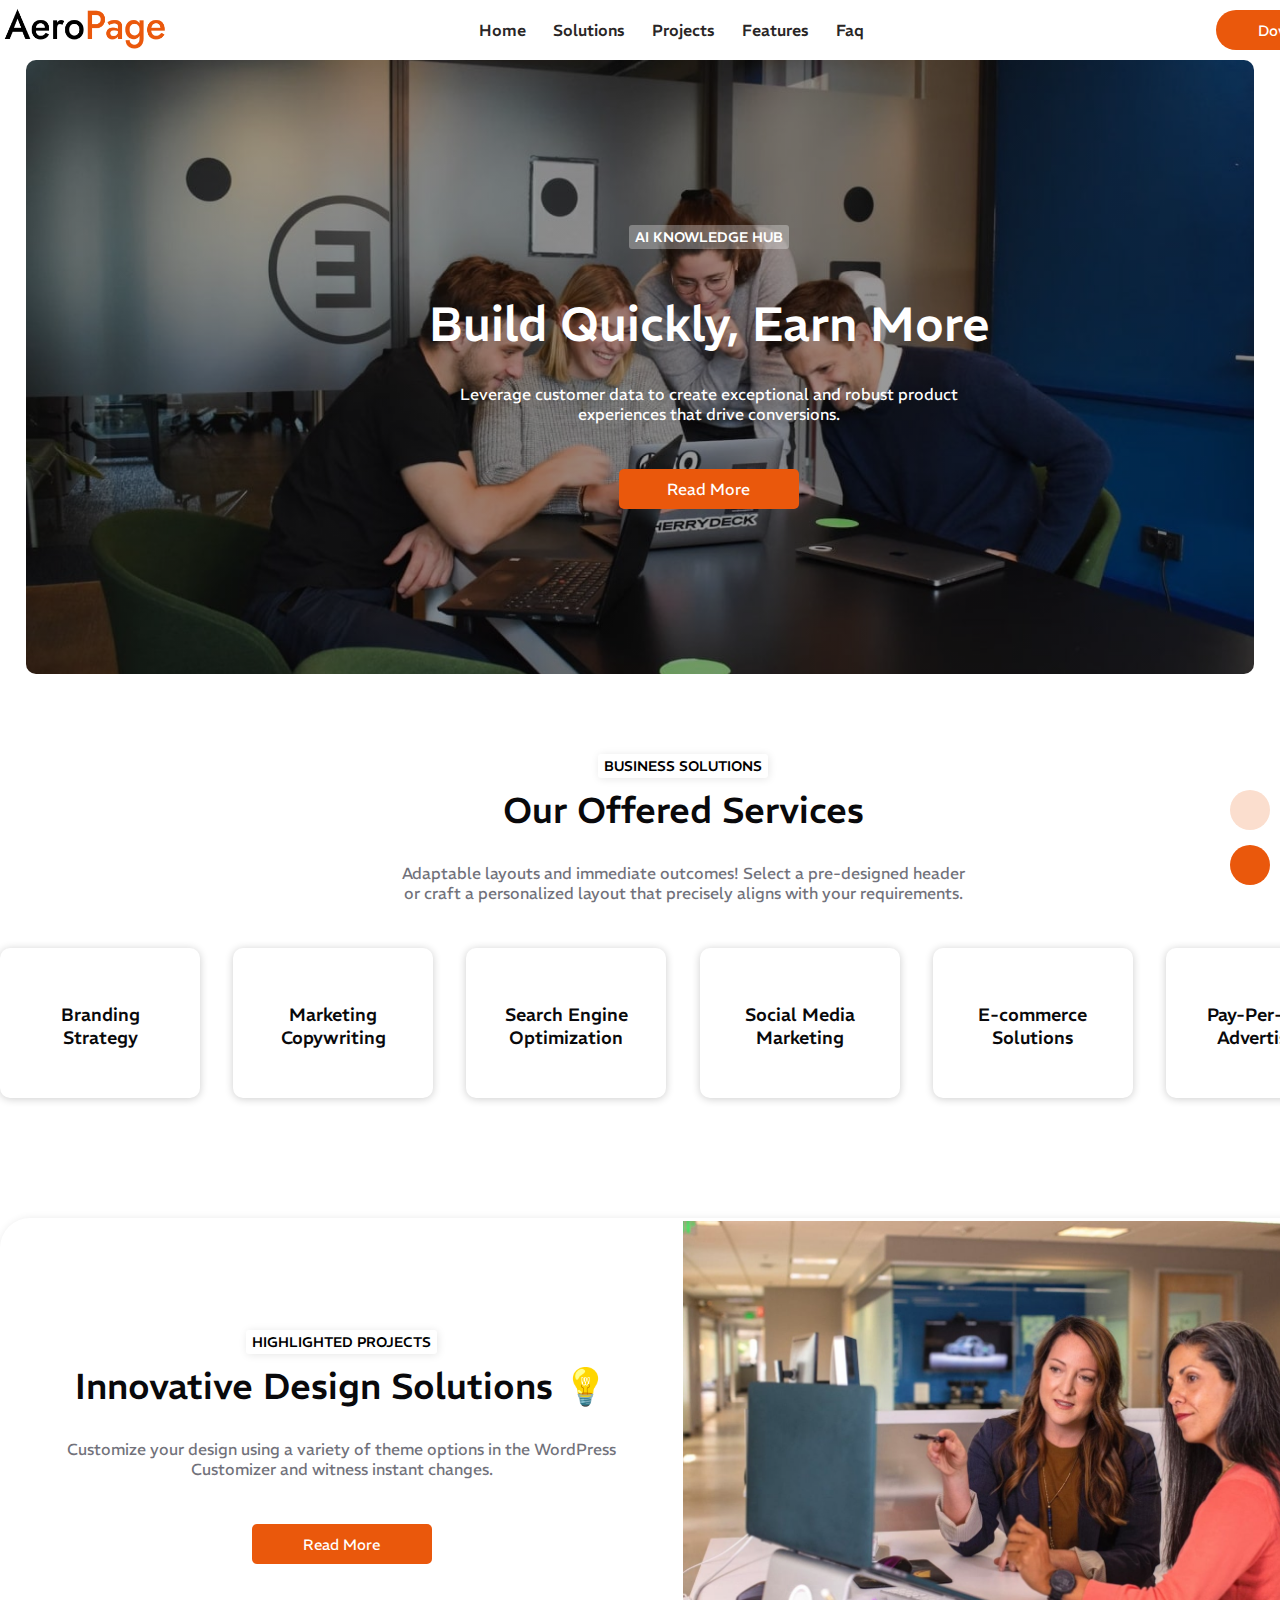
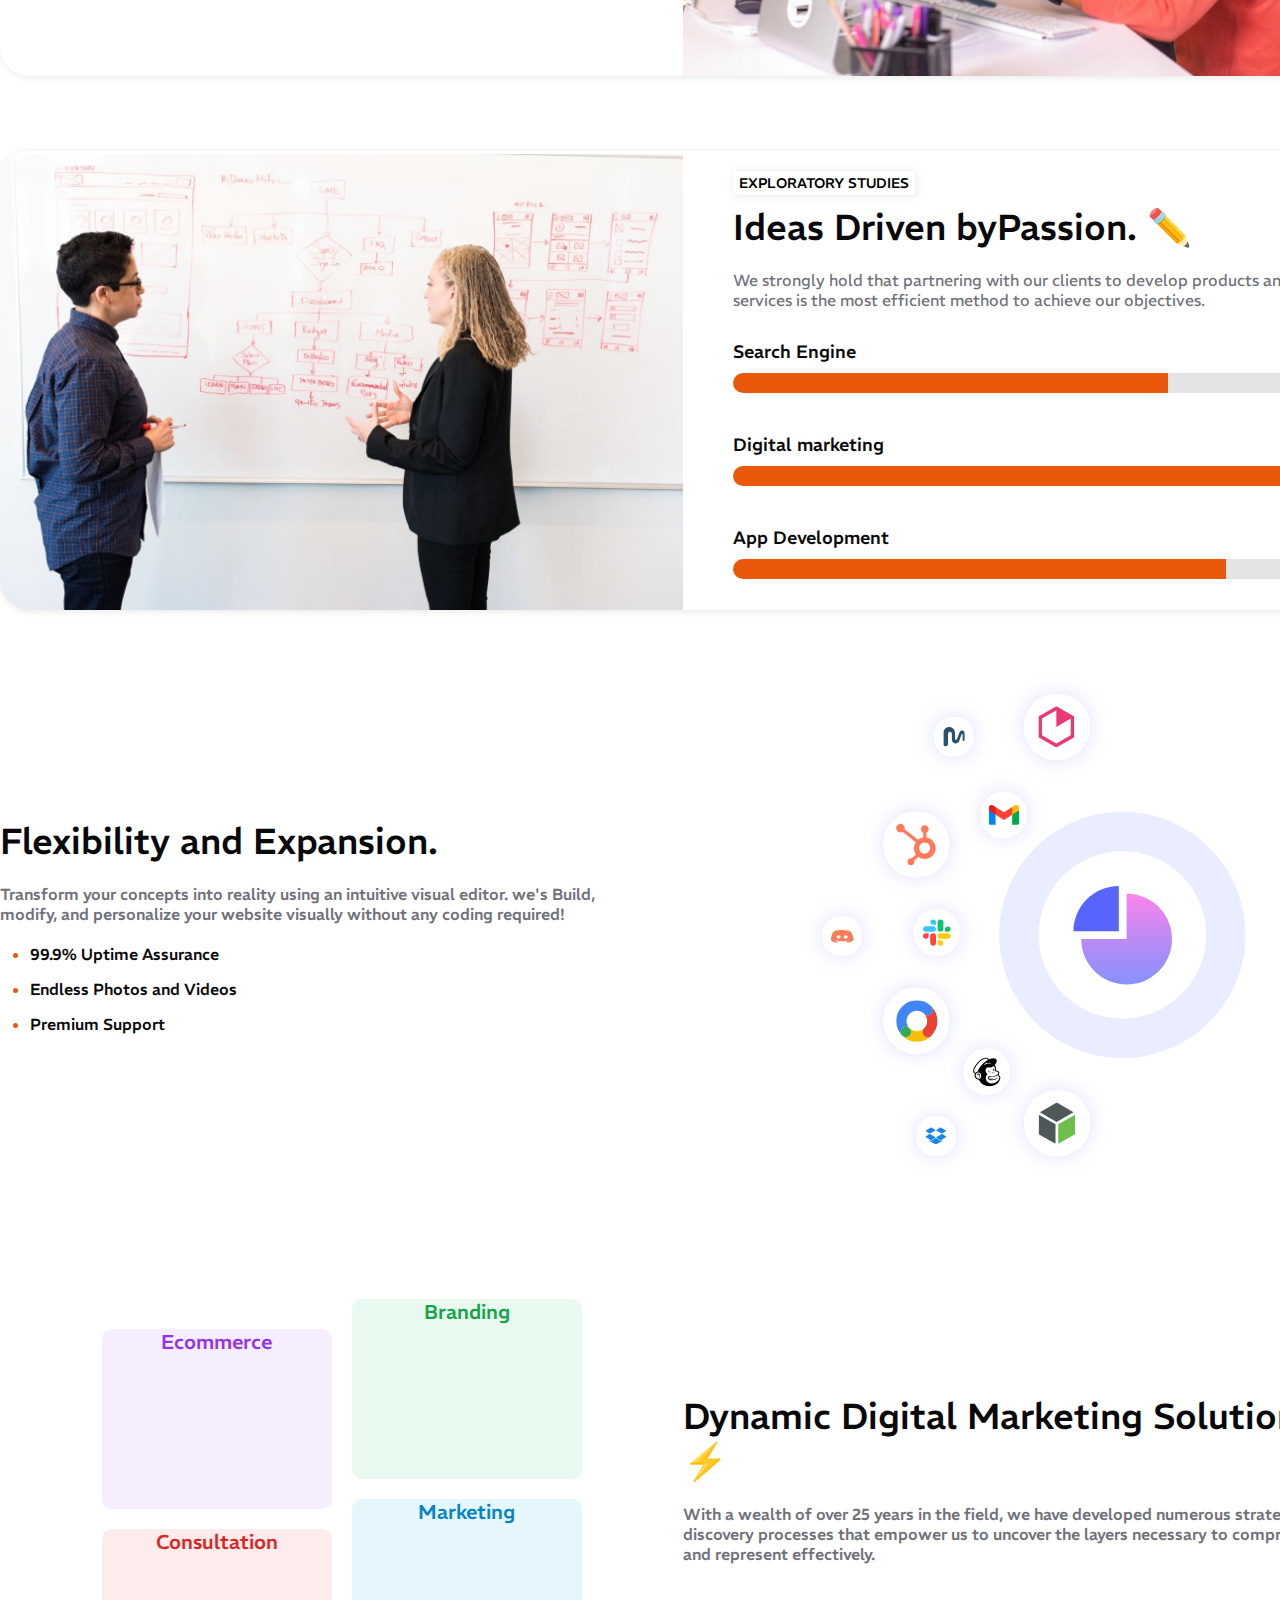
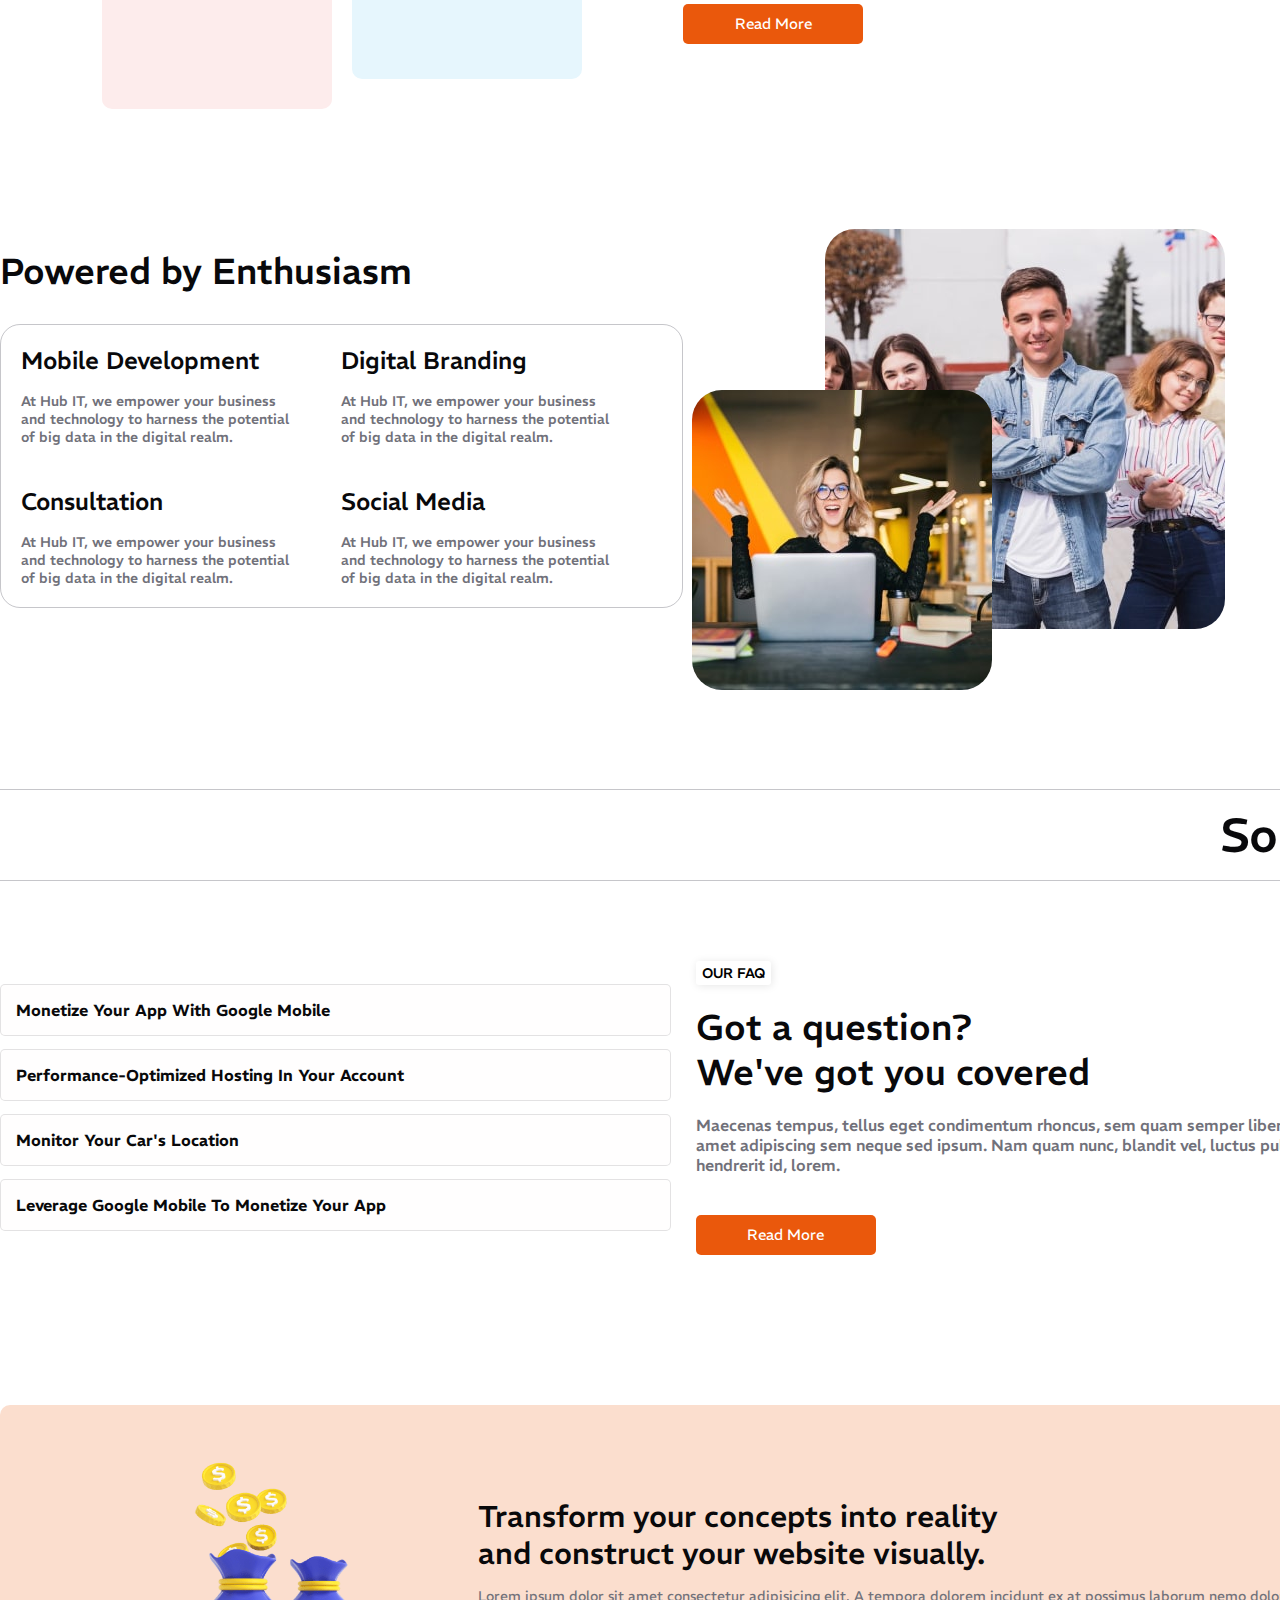
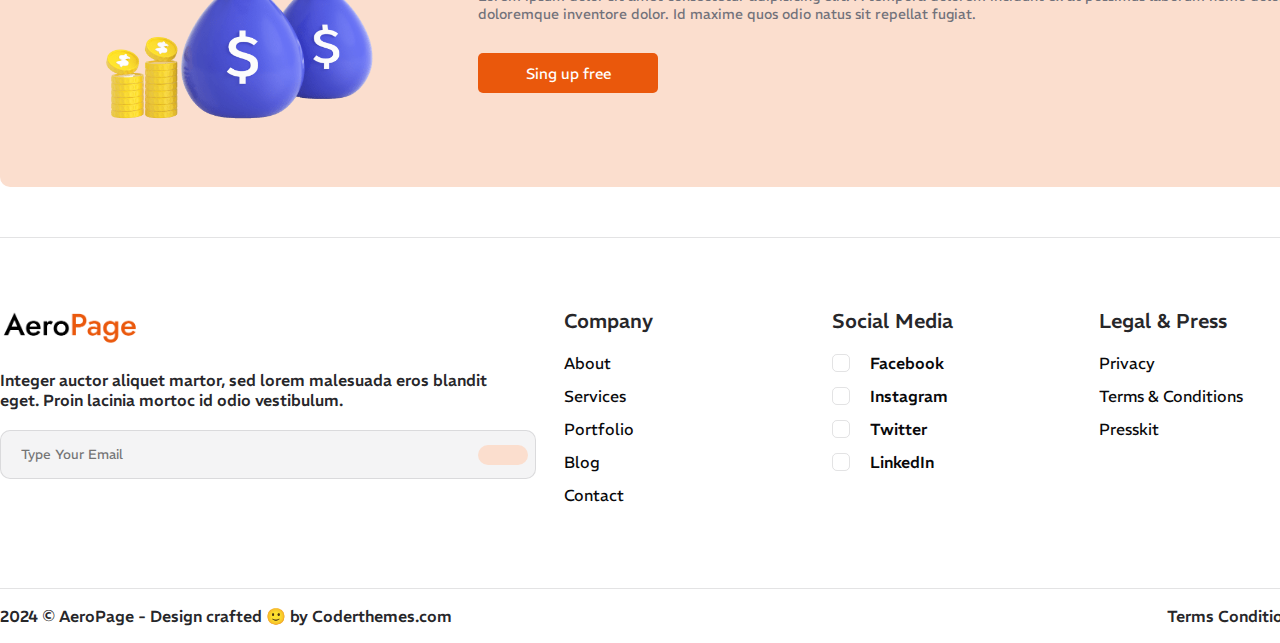
<file: index.html>
<!DOCTYPE html>
<html lang="en">
<head>
    <meta charset="UTF-8">
    <meta name="viewport" content="width=device-width, initial-scale=1.0">
    <link rel="stylesheet" href="https://cdnjs.cloudflare.com/ajax/libs/font-awesome/6.5.2/css/all.min.css" integrity="sha512-SnH5WK+bZxgPHs44uWIX+LLJAJ9/2PkPKZ5QiAj6Ta86w+fsb2TkcmfRyVX3pBnMFcV7oQPJkl9QevSCWr3W6A==" crossorigin="anonymous" referrerpolicy="no-referrer" />
    <link rel="stylesheet" href="style.css">
    <title>Aero Page</title>
</head>
<body>
    <!-- ====================================== navbar start ====================================== -->
    <div id="navbar">
        <div class="container">
            <div class="nav_body">
                <div class="nav_left">
                    <div class="logo">
                        <a href="#"><img src="images/logo-dark.png" alt=""></a>
                    </div>
                </div>
                <div class="nav_center">
                    <div class="nav_list">
                        <ul>
                            <li><a href="">Home</a></li>
                            <li><a href="">Solutions</a></li>
                            <li><a href="">Projects</a></li>
                            <li><a href="">Features</a></li>
                            <li><a href="">Faq</a></li>
                        </ul>
                    </div>
                </div>
                <div class="nav_right">
                    <button><a href="#"><i class="fa-solid fa-cloud-arrow-down"></i> Download</a></button>
                </div>
            </div>
        </div>
    </div>
    <!-- ====================================== navbar end ====================================== -->







    <!-- ====================================== banner start ====================================== -->
    <section id="banner">
        <div class="banner_image">
            <div class="container">
                <div class="banner_info">
                    <span>AI KNOWLEDGE HUB</span>
                    <h1>Build Quickly, Earn More</h1>
                    <p>Leverage customer data to create exceptional and robust product experiences that drive conversions.</p>
                    <button><a href="#">Read More <i class="fa-solid fa-arrow-right"></i></a></button>
                </div>
            </div>
        </div>
    </section>
    <!-- ====================================== banner end ====================================== -->
    
    


    
    <!-- ====================================== service start ====================================== -->
    <section id="service">
        <div class="container">
            <div class="service">
                <div class="service_title">
                    <span>BUSINESS SOLUTIONS</span>
                    <h2>Our Offered Services</h2>
                    <p>Adaptable layouts and immediate outcomes! Select a pre-designed header or craft a personalized layout that precisely aligns with your requirements.</p>
                </div>
                <div class="service_items">
                    <div class="service_list">
                        <i class="fa-solid fa-address-book"></i>
                        <h4>Branding Strategy</h4>
                    </div>
                    <div class="service_list">
                        <i class="fa-solid fa-image"></i>
                        <h4>Marketing Copywriting</h4>
                    </div>
                    <div class="service_list">
                        <i class="fa-solid fa-rectangle-ad"></i>
                        <h4>Search Engine Optimization</h4>
                    </div>
                    <div class="service_list">
                        <i class="fa-solid fa-rectangle-ad"></i>
                        <h4>Social Media Marketing</h4>
                    </div>
                    <div class="service_list">
                        <i class="fa-solid fa-rectangle-ad"></i>
                        <h4>E-commerce Solutions</h4>
                    </div>
                    <div class="service_list">
                        <i class="fa-solid fa-rectangle-ad"></i>
                        <h4>Pay-Per-Click Advertising</h4>
                    </div>
                </div>
            </div>
        </div>
    </section>
    <!-- ====================================== service end ====================================== -->
    




    <!-- ====================================== design start ====================================== -->
    <section id="design">
        <div class="container">
            <div class="design">
                <div class="design_wrapper">
                    <div class="design_left">
                        <span>HIGHLIGHTED PROJECTS</span>
                        <h2>Innovative Design Solutions 💡</h2>
                        <p>Customize your design using a variety of theme options in the WordPress Customizer and witness instant changes.</p>
                        <button><a href="#">Read More <i class="fa-solid fa-arrow-right"></i></a></button>
                    </div>
                    <img src="images/design.jpg" alt="">
                </div>
            </div>
        </div>
    </section>
    <!-- ====================================== design end ====================================== -->





    <!-- ====================================== studies start ====================================== -->
    <section id="studies">
        <div class="container">
            <div class="studies">
                <div class="studies_wrapper">
                    <img src="images/study.jpg" alt="">
                    <div class="studies_left">
                        <div class="studies_info">
                            <span>EXPLORATORY STUDIES</span>
                            <h2>Ideas Driven byPassion. ✏️</h2>
                            <p class="title">We strongly hold that partnering with our clients to develop products and services is the most efficient method to achieve our objectives.</p>
                        </div>
                        <div class="studies_statics">
                            <div class="study_title">
                                <h2>Search Engine</h2>
                                <h4>75</h4>
                            </div>
                            <div class="static">
                                <div class="static1"></div>
                                <div class="static2"></div>
                            </div>
                        </div>
                        <div class="studies_statics">
                            <div class="study_title">
                                <h2>Digital marketing</h2>
                                <h4>95</h4>
                            </div>
                            <div class="static">
                                <div class="static3"></div>
                                <div class="static4"></div>
                            </div>
                        </div>
                        <div class="studies_statics">
                            <div class="study_title">
                                <h2>App Development</h2>
                                <h4>85</h4>
                            </div>
                            <div class="static">
                                <div class="static5"></div>
                                <div class="static6"></div>
                            </div>
                        </div>
                    </div>
                    
                </div>
            </div>
        </div>
    </section>
    <!-- ====================================== studies end ====================================== -->






    <!-- ====================================== flexibility section start ====================================== -->
    <section id="flexibility">
        <div class="container">
            <div class="flexibility">
                <div class="flexibility_wrapper">
                    <div class="flexibility_left">
                        <i class="fa-solid fa-chart-line"></i>
                        <h2>Flexibility and Expansion.</h2>
                        <p>Transform your concepts into reality using an intuitive visual editor. we's Build, modify, and personalize your website visually without any coding required!</p>
                        <ul>
                            <li>99.9% Uptime Assurance</li>
                            <li>Endless Photos and Videos</li>
                            <li>Premium Support</li>
                        </ul>
                    </div>
                    
                    <div class="flexibility_right">
                        <img src="images/img-4-bfd65d30.svg" alt="">
                    </div>
                </div>
            </div>
        </div>
    </section>
    <!-- ====================================== flexibility section end ====================================== -->





    <!-- ====================================== marketing section start ====================================== -->
    <section id="marketing">
        <div class="container">
            <div class="marketing">
                <div class="marketing_wrapper">
                    <div class="marketing_left">
                        <div class="market_item_top">
                            <div class="ecommerce">
                                <i class="fa-brands fa-shopify"></i>
                                <h3>Ecommerce</h3>
                            </div>
                            <div class="branding">
                                <i class="fa-solid fa-chart-line"></i>
                                <h3>Branding</h3>
                            </div>
                        </div>
                        <div class="market_item_bottom">
                            <div class="consultation">
                                <i class="fa-solid fa-toggle-off"></i>
                                <h3>Consultation</h3>
                            </div>
                            <div class="marketings">
                                <i class="fa-solid fa-table-cells-large"></i>
                                <h3>Marketing</h3>
                            </div>
                        </div>
                    </div>
                    <div class="marketing_right">
                        <h2>Dynamic Digital Marketing Solutions <br>⚡</h2>
                        <p>With a wealth of over 25 years in the field, we have developed numerous strategic discovery processes that empower us to uncover the layers necessary to comprehend, link, and represent effectively.</p>
                        <button><a href="#">Read More <i class="fa-solid fa-arrow-right"></i></a></button>
                    </div>
                </div>
            </div>
        </div>
    </section>
    <!-- ====================================== marketing section end ====================================== -->







    <!-- ====================================== enthusiasm section start ====================================== -->
    <section id="enthusiasm">
        <div class="container">
            <div class="enthusiasm">
                <div class="enthusiasm_wrapper">
                    <div class="enthusiasm_left">
                        <h2>Powered by Enthusiasm</h2>
                        <div class="enth_items">
                          <div class="item_wrapper">
                              <div class="item_one">
                                <h2>Mobile Development</h2>
                                <p>At Hub IT, we empower your business and technology to harness the potential of big data in the digital realm.</p>
                            </div>
                            <div class="item_one">
                                <h2>Digital Branding</h2>
                                <p>At Hub IT, we empower your business and technology to harness the potential of big data in the digital realm.</p>
                            </div>
                          </div>
                          <div class="item_wrapper">
                              <div class="item_one">
                                <h2>Consultation</h2>
                                <p>At Hub IT, we empower your business and technology to harness the potential of big data in the digital realm.</p>
                            </div>
                            <div class="item_one">
                                <h2>Social Media</h2>
                                <p>At Hub IT, we empower your business and technology to harness the potential of big data in the digital realm.</p>
                            </div>
                          </div>
                        </div>
                    </div>
                    <div class="enthusiasm_right">
                        <div class="image_one">
                            <img src="images/enthusiasm_1.jpg" alt="">
                        </div>
                        <div class="image_two">
                            <img src="images/enthusiasm_2.jpg" alt="">
                        </div>
                    </div>
                </div>
            </div>
        </div>
    </section>
    <!-- ====================================== enthusiasm section end ====================================== -->





    <!-- ====================================== marquee section start ====================================== -->
    <section id="marq">
      <div class="slider">
        <marquee behavior="" direction="left">
          <h2>Social media</h2>
          <h2>Consultation</h2>
          <h2>Built for online marketing</h2>
          <h2>eCommerce</h2>
          <h2>Development</h2>
        </marquee>
      </div>
    </section>
    <!-- ====================================== marquee section end ====================================== -->





    <!-- ====================================== tools section start ====================================== -->
    <section id="tools">
      <div class="tools">
        <i class="fa-solid fa-angle-up"></i>
        <i class="fa-regular fa-moon"></i>
      </div>
    </section>
    <!-- ====================================== tools section end ====================================== -->

    

    <section id="questions">
      <div class="container">
        <div class="question">
          <div class="question_wrapper">
            <div class="question_left">
              <div class="qst_item">
                <button>
                  <h5>Monetize Your App With Google Mobile</h5>
                  <i class="fa-solid fa-angle-up"></i>
                </button>
              </div>
              <div class="qst_item">
                <button>
                  <h5>Performance-Optimized Hosting In Your Account</h5>
                  <i class="fa-solid fa-angle-up"></i>
                </button>
              </div>
              <div class="qst_item">
                <button>
                  <h5>Monitor Your Car's Location</h5>
                  <i class="fa-solid fa-angle-up"></i>
                </button>
              </div>
              <div class="qst_item">
                <button>
                  <h5>Leverage Google Mobile To Monetize Your App</h5>
                  <i class="fa-solid fa-angle-up"></i>
                </button>
              </div>
            </div>

            <div class="question_right">
              <span>OUR FAQ</span>
              <h2>Got a question? <br> We've got you covered</h2>
              <p>Maecenas tempus, tellus eget condimentum rhoncus, sem quam semper libero, sit <br> amet adipiscing sem neque sed ipsum. Nam quam nunc, blandit vel, luctus pulvinar, <br> hendrerit id, lorem.</p>
              <button><a href="#">Read More <i class="fa-solid fa-arrow-right"></i></a></button>
            </div>
          </div>
        </div>
      </div>
    </section>




    <section id="transform">
        <div class="container">
            <div class="transform">
                <div class="transform_wrapper">
                    <div class="transform_lfet">
                        <img src="images/transform.png" alt="">
                    </div>
                    <div class="transform_right">
                        <h3>Transform your concepts into reality <br> and construct your website visually.</h3>
                        <p>Lorem ipsum dolor sit amet consectetur adipisicing elit. A tempora dolorem incidunt ex at possimus laborum nemo dolor. Nam <br> doloremque inventore dolor. Id maxime quos odio natus sit repellat fugiat.</p>
                        <button><a href="#">Sing up free <i class="fa-solid fa-arrow-right"></i></a></button>
                    </div>
                </div>
            </div>
        </div>
    </section>



    <section id="about">
        <div class="container">
            <div class="about">
                <div class="about_wrapper">
                    <div class="about_items1">
                        <img src="images/logo-dark.png" alt="">
                        <p>Integer auctor aliquet martor, sed lorem malesuada eros blandit <br> eget. Proin lacinia mortoc id odio vestibulum.</p>
                        <div class="btn">
                            <input type="email" placeholder="Type Your Email">
                            <i class="fa-solid fa-arrow-right-long"></i>
                        </div>
                    </div>
                    <div class="about_items2">
                        <h5>Company</h5>
                        <ul>
                            <li>About</li>
                            <li>Services</li>
                            <li>Portfolio</li>
                            <li>Blog</li>
                            <li>Contact</li>
                        </ul>
                    </div>
                    <div class="about_items3">
                        <h5>Social Media</h5>
                        <ul>
                            <li><i class="fa-brands fa-square-facebook"></i> Facebook</li>
                            <li><i class="fa-brands fa-instagram"></i> Instagram</li>
                            <li><i class="fa-brands fa-twitter"></i> Twitter</li>
                            <li><i class="fa-brands fa-linkedin"></i> LinkedIn</li>
                        </ul>
                    </div>
                    <div class="about_items4">
                        <h5>Legal & Press</h5>
                        <ul>
                            <li>Privacy</li>
                            <li>Terms & Conditions</li>
                            <li>Presskit</li>
                        </ul>
                    </div>
                </div>
            </div>
        </div>
    </section>


    <footer>
        <div class="container">
            <div class="footer_wrapper">
                <div class="footer_left">
                    <a href="#">2024 © AeroPage - Design crafted 🙂 by Coderthemes.com</a>
                </div>
                <div class="footer_right">
                    <a href="#">Terms Conditions & Policy</a>
                </div>
            </div>
        </div>
    </footer>
</body>
</html>
</file>
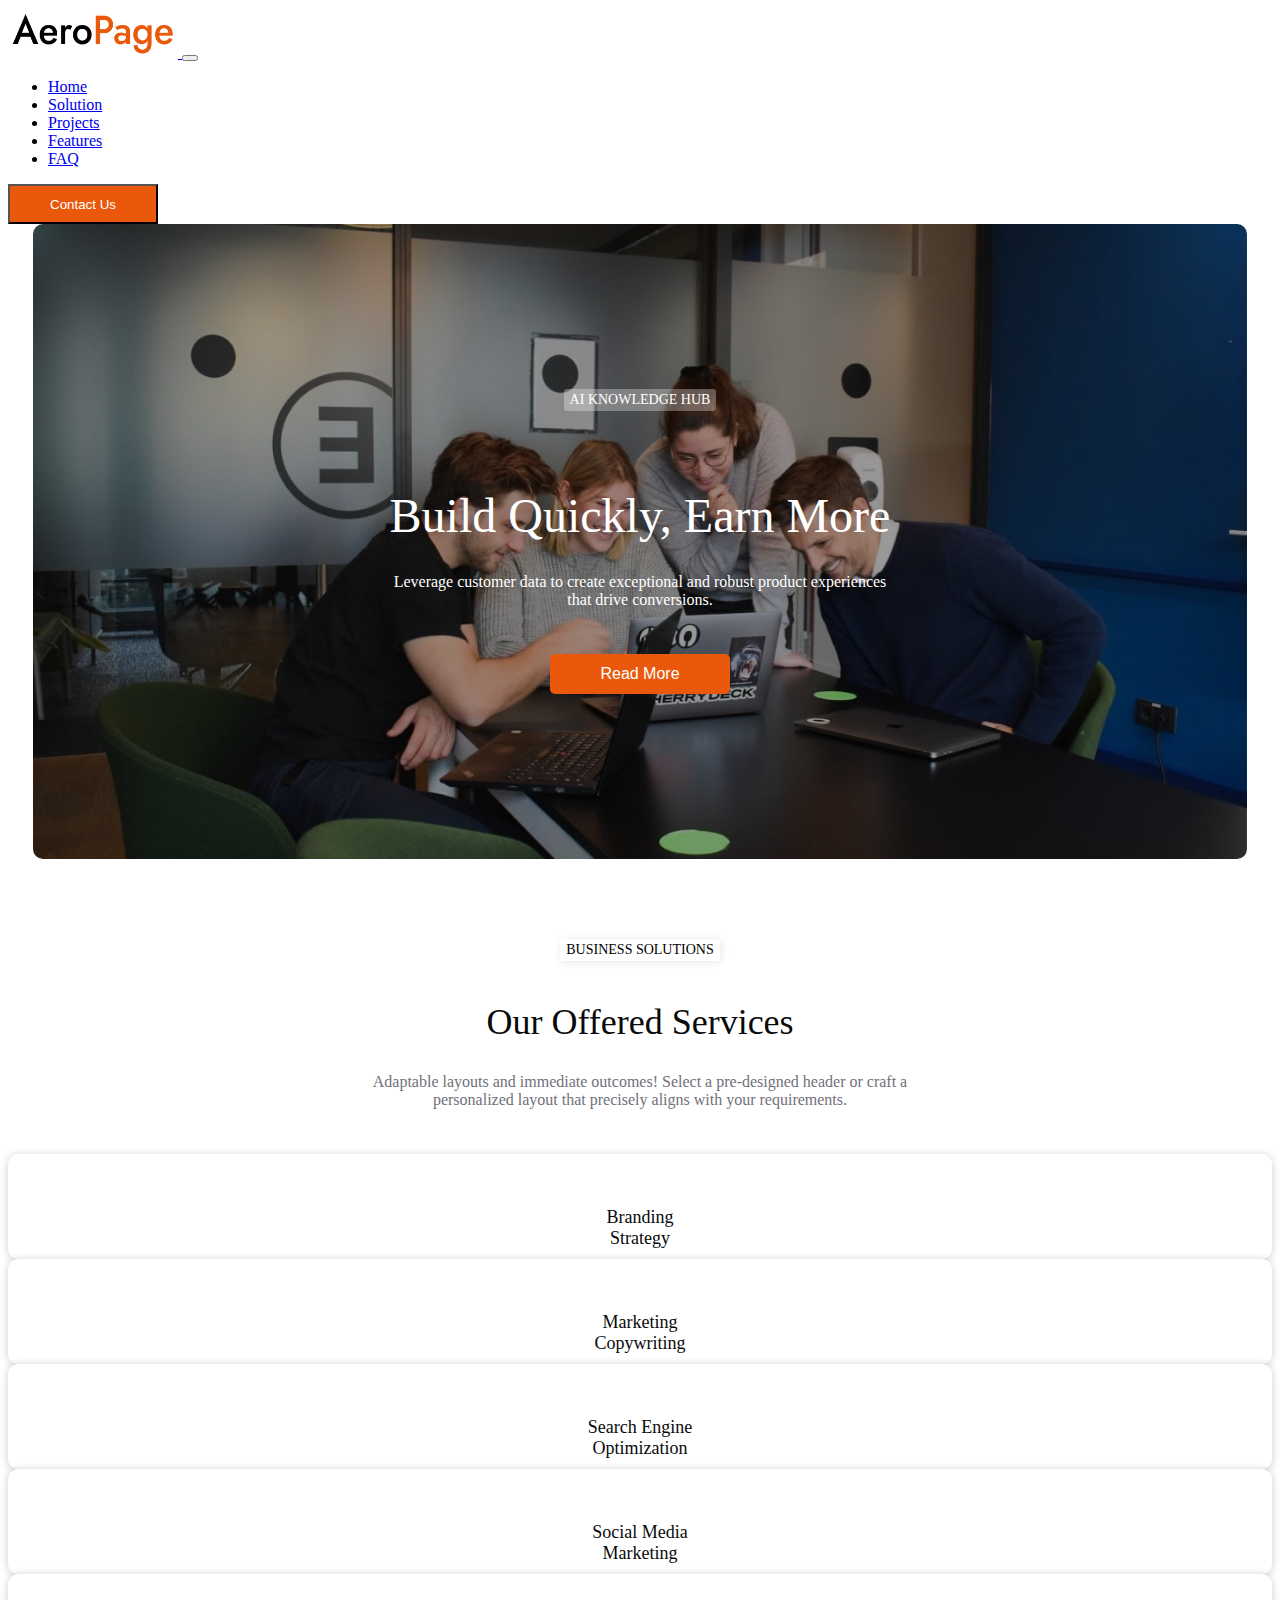
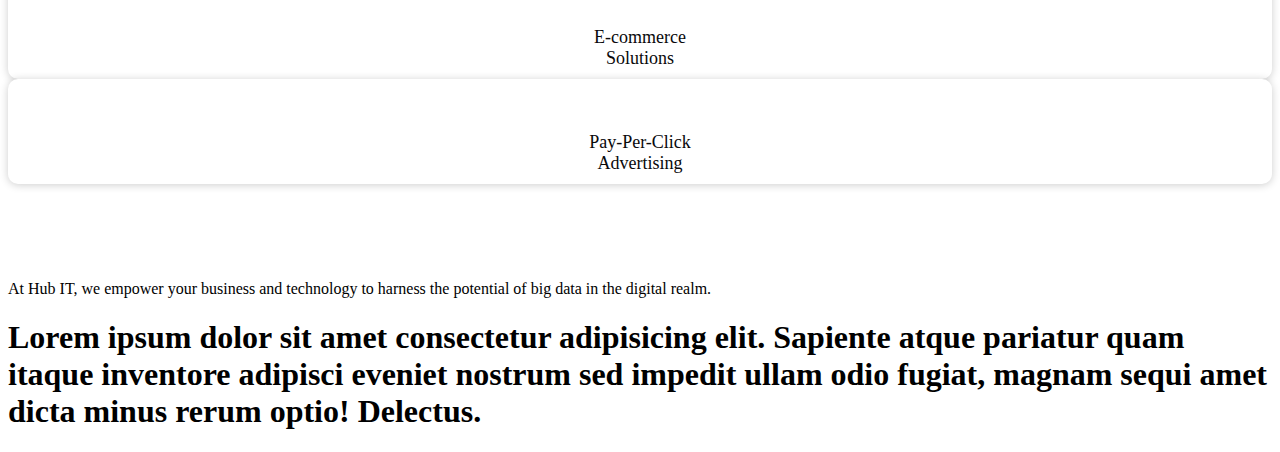
<file: responsive.html>
<!DOCTYPE html>
<html lang="en">
  <head>
    <title>Title</title>
    <!-- Required meta tags -->
    <meta charset="utf-8" />
    <meta
      name="viewport"
      content="width=device-width, initial-scale=1, shrink-to-fit=no"
    />
    <link
      rel="stylesheet"
      href="https://cdnjs.cloudflare.com/ajax/libs/font-awesome/6.6.0/css/all.min.css"
      integrity="sha512-Kc323vGBEqzTmouAECnVceyQqyqdsSiqLQISBL29aUW4U/M7pSPA/gEUZQqv1cwx4OnYxTxve5UMg5GT6L4JJg=="
      crossorigin="anonymous"
      referrerpolicy="no-referrer"
    />
    <!-- Bootstrap CSS v5.2.1 -->
    <link
      href="https://cdn.jsdelivr.net/npm/bootstrap@5.3.2/dist/css/bootstrap.min.css"
      rel="stylesheet"
      integrity="sha384-T3c6CoIi6uLrA9TneNEoa7RxnatzjcDSCmG1MXxSR1GAsXEV/Dwwykc2MPK8M2HN"
      crossorigin="anonymous"
    />
    <link rel="stylesheet" href="style1.css" />
    <link rel="stylesheet" href="responsive.css" />
  </head>

  <body>
    <header>
      <!-- place navbar here -->
      <nav class="navbar navbar-expand-lg">
        <div class="container">
          <a class="navbar-brand" href="#">
            <img src="images/logo-dark.png" class="aero_img" alt="" />
          </a>
          <button
            class="navbar-toggler"
            type="button"
            data-bs-toggle="collapse"
            data-bs-target="#navbarNavDropdown"
            aria-controls="navbarNavDropdown"
            aria-expanded="false"
            aria-label="Toggle navigation"
          >
            <span class="navbar-toggler-icon"></span>
          </button>
          <div class="collapse navbar-collapse" id="navbarNavDropdown">
            <ul class="navbar-nav m-auto">
              <li class="nav-item ps-lg-5">
                <a
                  class="nav-link fw-medium text-dark item_hover"
                  aria-current="page"
                  href="#"
                  >Home</a
                >
              </li>
              <li class="nav-item ps-lg-5">
                <a class="nav-link fw-medium text-dark item_hover" href="#"
                  >Solution</a
                >
              </li>
              <li class="nav-item ps-lg-5">
                <a class="nav-link fw-medium text-dark item_hover" href="#"
                  >Projects</a
                >
              </li>
              <li class="nav-item ps-lg-5">
                <a class="nav-link fw-medium text-dark item_hover" href="#"
                  >Features</a
                >
              </li>
              <li class="nav-item ps-lg-5">
                <a class="nav-link fw-medium text-dark item_hover" href="#"
                  >FAQ</a
                >
              </li>
            </ul>
            <button type="button" class="nav_btn border-0 rounded-5 fw-bold">
              <i class="fa-solid fa-cloud-arrow-down pe-2"></i>Contact Us
            </button>
          </div>
        </div>
      </nav>
    </header>

    <main>
      <section id="banner">
        <div class="banner_image">
          <div class="container">
            <div class="banner_info">
              <span class="">AI KNOWLEDGE HUB</span>
              <h1>Build Quickly, Earn More</h1>
              <p>
                Leverage customer data to create exceptional and robust product
                experiences that drive conversions.
              </p>
              <button>
                <a href="#"
                  >Read More <i class="fa-solid fa-arrow-right"></i
                ></a>
              </button>
            </div>
          </div>
        </div>
      </section>

      <section id="service">
        <div class="container">
          <div class="service">
            <div class="service_title">
              <span>BUSINESS SOLUTIONS</span>
              <h2>Our Offered Services</h2>
              <p>
                Adaptable layouts and immediate outcomes! Select a pre-designed
                header or craft a personalized layout that precisely aligns with
                your requirements.
              </p>
            </div>
            <div class="row align-items-center my-1">
              <div class="col-lg-3 col-12 mb-3 col-sm-6 col-xl-2">
                <div class="service_list pb-4">
                  <i class="fa-solid fa-address-book"></i>
                  <h4>Branding Strategy</h4>
                </div>
              </div>
              <div class="col-lg-3 col-12 mb-3 col-sm-6 col-xl-2">
                <div class="service_list pb-4">
                  <i class="fa-solid fa-image"></i>
                  <h4>Marketing Copywriting</h4>
                </div>
              </div>
              <div class="col-lg-3 col-12 mb-3 col-sm-6 col-xl-2">
                <div class="service_list pb-4">
                  <i class="fa-solid fa-rectangle-ad"></i>
                  <h4>Search Engine Optimization</h4>
                </div>
              </div>
              <div class="col-lg-3 col-12 mb-3 col-sm-6 col-xl-2">
                <div class="service_list pb-4">
                  <i class="fa-solid fa-rectangle-ad"></i>
                  <h4>Social Media Marketing</h4>
                </div>
              </div>
              <div class="col-lg-3 col-12 mb-3 col-sm-6 col-xl-2">
                <div class="service_list pb-4">
                  <i class="fa-solid fa-rectangle-ad"></i>
                  <h4>E-commerce Solutions</h4>
                </div>
              </div>
              <div class="col-lg-3 col-12 mb-3 col-sm-6 col-xl-2">
                <div class="service_list pb-4">
                  <i class="fa-solid fa-rectangle-ad"></i>
                  <h4>Pay-Per-Click Advertising</h4>
                </div>
              </div>
            </div>
          </div>
        </div>
      </section>
    </main>
    <footer>
      <p>
        At Hub IT, we empower your business and technology to harness the
        potential of big data in the digital realm.
      </p>
      <h1>
        Lorem ipsum dolor sit amet consectetur adipisicing elit. Sapiente atque
        pariatur quam itaque inventore adipisci eveniet nostrum sed impedit
        ullam odio fugiat, magnam sequi amet dicta minus rerum optio! Delectus.
      </h1>
    </footer>
    <!-- Bootstrap JavaScript Libraries -->
    <script
      src="https://cdn.jsdelivr.net/npm/@popperjs/core@2.11.8/dist/umd/popper.min.js"
      integrity="sha384-I7E8VVD/ismYTF4hNIPjVp/Zjvgyol6VFvRkX/vR+Vc4jQkC+hVqc2pM8ODewa9r"
      crossorigin="anonymous"
    ></script>

    <script
      src="https://cdn.jsdelivr.net/npm/bootstrap@5.3.2/dist/js/bootstrap.min.js"
      integrity="sha384-BBtl+eGJRgqQAUMxJ7pMwbEyER4l1g+O15P+16Ep7Q9Q+zqX6gSbd85u4mG4QzX+"
      crossorigin="anonymous"
    ></script>
  </body>
</html>
</file>
<file: style.css>
@import url('https://fonts.googleapis.com/css2?family=REM:ital,wght@0,100..900;1,100..900&display=swap');
*{
	margin: 0;
	padding: 0;
	font-family: 'REM', sans-serif;
}

.container{
	width: 1366px;
	margin: 0 auto;
}


/* ====================================== navbar start ====================================== */
.nav_body{
	display: flex;
	align-items: center;
	justify-content: space-between;
}
.nav_left{
	width: 25%;
}
.nav_left img{
	width: 170px;
	height: 50px;
}




.nav_center{
	width: 50%;
}
ul{
	text-align: center;
}
.nav_center ul li{
	list-style: none;
	display: inline-block;
	margin-right: 23px;
}
.nav_center ul li a{
	font-size: 16px;
	font-weight: 500;
	color: rgb(41, 38, 38);
	text-decoration: none;
}
.nav_center ul li a:hover{
	color: #ea580c;
}



.nav_right{
	width: 25%;
	display: flex;
	align-items: center;
	justify-content: end;
	padding: 10px 0;
}
.nav_right button{
	background: #EA580C;
	border: 0;
	width: 150px;
	height: 40px;
	border-radius: 30px;
}
.nav_right button a{
	text-decoration: none;
	color: #fff;
	font-size: 15px;
}
.nav_right button a i{
	margin-right: 5px;
}
/* ====================================== navbar end ====================================== */



/* ====================================== banner start ====================================== */
.banner_image{
	background: linear-gradient(rgba(0,0,0,0.4), rgba(0,0,0,0.4)), url(images/banner.jpg);
	background-repeat: no-repeat;
	background-size: cover;
	background-position: center;
	border-radius: 10px;
}
.banner_image{
	margin: 0 2%;
}
.banner_info{
	text-align: center;
	padding: 165px 0;
}
.banner_info span{
	font-size: 14px;
	font-weight: 500;
	color: #fff;
	margin-bottom: 45px;
	display: inline-block;
	background: rgba(255, 255, 255, 0.3);
	padding: 3px 6px;
	border-radius: 3px;
}
.banner_info h1{
	font-size: 48px;
	color: #fff;
	font-weight: 500;
	margin-bottom: 30px;
}
.banner_info p{
	font-size: 16px;
	color: #fff;
	font-weight: 400;
	width: 500px;
	margin: 0 auto;
	margin-bottom: 45px;
}
.banner_info button{
	border-radius: 5px;
	border: 0;
	width: 180px;
	height: 40px;
	background-color: #EA580C;
}
.banner_info a{
	font-size: 16px;
	color: #fff;
	text-decoration: none;
}
/* ====================================== banner end ====================================== */



/* ====================================== service section start ====================================== */
.service{
	text-align: center;
	padding: 80px 0;
}
.service_title span{
	font-size: 14px;
	font-weight: 500;
	color: black;
	margin-bottom: 10px;
	display: inline-block;
	/* background: rgb(255, 255, 255); */
	box-shadow: 1px 1px 8px rgba(0, 0, 0, 0.1);
	padding: 3px 6px;
	border-radius: 3px;
}
.service_title p{
	font-size: 16px;
	color: #71717a;
	font-weight: 400;
	width: 580px;
	margin: 0 auto;
	margin-bottom: 45px;
}
.service_title h2{
	font-size: 36px;
	color: #09090b;
	font-weight: 500;
	margin-bottom: 30px;
}
.service_items{
	display: flex;
	align-items: center;
	justify-content: space-between;
}
.service_list{
	width: 160px;
	height: 130px;
	background: white;
	/* box-shadow: -1px 25px 15px 0px rgba(0,0,0,0.25); */
	box-shadow: 0 1px 8px rgba(0, 0, 0, 0.2);
	padding: 10px 20px;
	border-radius: 10px;
	transition: 0.2s;
}
.service_list:hover{
	background-color: #FDEEE6;
}
.service_list i{
	display: inline-block;
	font-size: 40px;
	color: #ea580c;
	padding-top: 10px;
}
.service_list h4{
	font-size: 18px;
	color: #09090b;
	font-weight: 500;
	width: 125px;
	margin: 0 auto;
	margin-top: 25px;
}

/* ====================================== service section end ====================================== */



/* ====================================== design section start ====================================== */
.design{
	padding: 40px 0;
}
.design_wrapper{
	display: flex;
	justify-content: space-between;
	align-items: center;
	box-shadow: 1px 1px 8px rgba(0, 0, 0, 0.1);
	border-radius: 30px;
}
.design_left{
	width: 50%;
	text-align: center;
}
.design_left h2{
	font-size: 36px;
	color: #09090b;
	font-weight: 500;
	margin-bottom: 30px;
}
.design_left span{
	font-size: 14px;
	font-weight: 500;
	color: black;
	margin-bottom: 10px;
	display: inline-block;
	box-shadow: 1px 1px 8px rgba(0, 0, 0, 0.1);
	padding: 3px 6px;
	border-radius: 3px;
}
.design_left p{
	font-size: 16px;
	color: #71717a;
	font-weight: 400;
	width: 580px;
	margin: 0 auto;
	margin-bottom: 45px;
}
.design_left button{
	border-radius: 5px;
	border: 0;
	width: 180px;
	height: 40px;
	background-color: #EA580C;
}
.design_left button a{
	text-decoration: none;
	font-size: 15px;
	font-weight: 400;
	color: #fff;
}

.design_right{
	flex-basis: 50%;
	border-radius: 30px;
}
.design_wrapper img{
	width: 50%;
	padding-top: 3px;
	border-radius: 0 30px 30px 0;   
}
/* ====================================== design section end ====================================== */



/* ====================================== studies section start ====================================== */
.studies{
	padding: 35px 0;
}
.studies_wrapper{
	display: flex;
	border-radius: 30px;
	box-shadow: 1px 1px 8px rgba(0, 0, 0, 0.1);
}

.studies_info, .studies_statics{
	margin-left: 50px;
	padding: 20px 0;
}
.studies_wrapper img{
	width: 50%;
	padding-top: 3px;
	border-radius: 30px 0 0 30px; 
}
.studies_left span{
	font-size: 14px;
	font-weight: 500;
	color: black;
	margin-bottom: 10px;
	display: inline-block;
	box-shadow: 1px 1px 8px rgba(0, 0, 0, 0.1);
	padding: 3px 6px;
	border-radius: 3px;
}
.studies_left h2{
	font-size: 36px;
	color: #09090b;
	font-weight: 500;
	margin-bottom: 20px;
}
.studies_left .title{
	font-size: 16px;
	color: #71717a;
	font-weight: 400;
	width: 580px;
	margin: 0 auto;
	margin-bottom: -10px;
}
.study_title{
	display: flex;
	/* align-items: center; */
	justify-content: space-between;
	margin-bottom: -10px;
}
.studies_statics .study_title h2{
	color: #09090b;
	font-size: 18px;
	font-weight: 500;
}
.studies_statics .study_title h4{
	color: #09090b;
	font-size: 18px;
	font-weight: 500;
}
.static{
	width: 100%;
	display: flex;
}
.static1{
	width: 75%;
	height: 20px;
	background: #EA580C;
	border-radius: 30px 0 0 30px;
}
.static2{
	width: 25%;
	height: 20px;
	background: #E4E4E7;
	border-radius: 0 30px 30px 0;
}
.static3{
	width: 95%;
	height: 20px;
	background: #EA580C;
	border-radius: 30px 0 0 30px;
}
.static4{
	width: 5%;
	height: 20px;
	background: #E4E4E7;
	border-radius: 0 30px 30px 0;
}
.static5{
	width: 85%;
	height: 20px;
	background: #EA580C;
	border-radius: 30px 0 0 30px;
}
.static6{
	width: 15%;
	height: 20px;
	background: #E4E4E7;
	border-radius: 0 30px 30px 0;
}
/* ====================================== studies section start ====================================== */




/* ====================================== flexibility section  start ====================================== */
.flexibility{
	padding: 30px 0;
}
.flexibility_wrapper{
	display: flex;
	align-items: center;
	justify-content: space-between;
}
.flexibility_left{
	width: 50%;
}
.flexibility_left ul li::marker{
	color: #EA580C;
}
.flexibility_left i{
	font-size: 36px;
	margin-bottom: 20px;
}
.flexibility_left h2{
	color: #09090b;
	font-size: 36px;
	font-weight: 500;
	margin-bottom: 20px;
}
.flexibility_left p{
	width: 650px;
	color: #71717a;
	font-size: 16px;
	font-weight: 500;
	margin-bottom: 20px;
}

.flexibility_left ul li{
	text-align: left;
	margin-top: 15px;
	color: #09090b;
	font-size: 16px;
	font-weight: 500;
	margin-left: 30px;
}



.flexibility_right{
	width: 50%;
}
.flexibility_right img{
	width: 100%;
	height: 500px;
}
/* ====================================== flexibility section end ====================================== */


/* ====================================== marketing section start ====================================== */
.marketing{
	padding: 120px 0;
}
.marketing_wrapper{
	display: flex;
	align-items: center;
	justify-content: space-between;
}
.marketing_left{
	width: 50%;
}
.market_item_top{
	display: flex;
	align-items: center;
	justify-content: center;
	margin-bottom: 20px;
}
.ecommerce{
	width: 230px;
	height: 180px;
	background: #F6EEFE;
	align-items: center;
	border-radius: 10px;
	text-align: center;
}
.ecommerce h3{
	font-size: 20px;
	color: #9333ea;
	font-weight: 500;
}
.ecommerce i{
	font-size: 50px;
	margin: 20px 0;
	color: #9333ea;
}


.branding{
	width: 230px;
	height: 180px;
	background: #E8F9EF;
	margin-left: 20px;
	border-radius: 10px;
	text-align: center;
	margin-top: -60px;
}
.branding h3{
	font-size: 20px;
	color: #16a34a;
	font-weight: 500;
}
.branding i{
	font-size: 50px;
	margin: 20px 0;
	color: #16a34a;
}

/* =========================================== */
.market_item_bottom{
	display: flex;
	align-items: center;
	justify-content: center;
}
.consultation{
	width: 230px;
	height: 180px;
	background: #FDECEC;
	align-items: center;
	border-radius: 10px;
	text-align: center;
}
.consultation h3{
	font-size: 20px;
	color: #dc2626;
	font-weight: 500;
}
.consultation i{
	font-size: 50px;
	margin: 20px 0;
	color: #dc2626;
}


.marketings{
	width: 230px;
	height: 180px;
	background: #E6F6FD;
	align-items: center;
	border-radius: 10px;
	text-align: center;
	margin-left: 20px;
	margin-top: -60px;
}
.marketings h3{
	font-size: 20px;
	color: #0284c7;
	font-weight: 500;
}
.marketings i{
	font-size: 50px;
	margin: 20px 0;
	color: #0284c7;
}

.marketing_right{
	width: 50%;         
}
.marketing_right h2{
	font-size: 36px;
	color: #09090b;
	font-weight: 500;
	margin-bottom: 20px;
}
.marketing_right p{
	font-size: 16px;
	color: #71717a;
	font-weight: 500;
	margin-bottom: 40px;
}
.marketing_right button a{
	text-decoration: none;
	font-size: 15px;
	font-weight: 400;
	color: #fff;
}
.marketing_right button{
	border-radius: 5px;
	border: 0;
	width: 180px;
	height: 40px;
	background-color: #EA580C;
}
/* ====================================== marketing section  end ====================================== */




/* ====================================== enthusiasm section  start ====================================== */
#enthusiasm{
	margin-bottom: 10rem;
}
.enthusiasm_wrapper{
	display: flex;
	align-items: center;
	justify-content: space-between;

}
.enthusiasm_left{
	width: 50%;
}
.enth_items{
	border: 1px solid rgba(113, 113, 122, 0.4);
	border-radius: 20px;
}
.item_one{
	border-radius: 20px;
	padding: 20px;
}
.item_wrapper{
	display: flex;
}
.enthusiasm_left h2{
	font-size: 36px;
	color: #09090b;
	font-weight: 500;
	margin-bottom: 30px;
}
.item_one h2{
	font-size: 24px;
	margin-bottom: 17px;
}
.item_one p{
	font-size: 14px;
	font-weight: 500;
	color: #71717a;
	width: 280px;
}


.enthusiasm_right{
	width: 50%;
	text-align: center;
	position: relative;
}
.enthusiasm_right .image_one{
	display: flex;
	justify-content: center;
	align-items: center;
	position: relative;
}
.enthusiasm_right .image_two{
	position: absolute;
	left: 9px;
	bottom: -65px;
	display: block;
}

.image_two img{
	border-radius: 30px;
}
.image_one img{
	border-radius: 30px;
}
/* ====================================== enthusiasm section  end ====================================== */



/* ============================= marquee section end ============================ */
#marq{
	margin-bottom: 5rem;
}
marquee{
	display: block;
	border-top: 1px solid rgba(113, 113, 122, 0.4);
	border-bottom: 1px solid rgba(113, 113, 122, 0.4);
	padding: 15px 0;
}
marquee h2{
	display: inline-block;
	margin-right: 30px;
	font-size: 48px;
	font-weight: 500;
	color: #09090b;
}
/* ============================= marquee section end ============================ */



/* ============================= tools section start ============================ */
#tools .tools i{
	width: 40px;
	height: 40px;
	background: #FBDECE;
	text-align: center;
	display: flex;
	align-items: center;
	justify-content: center;
	margin-bottom: 15px;
	border-radius: 50%;
	color: #EA580C;
}
#tools .tools i:last-child{
	background: #EA580C;
	color: white;
}
#tools{
	position: relative;
}
.tools{
	position: absolute;
	right: 10px;
	bottom: 0;
	position: fixed;
}
/* ============================= tools section end ============================ */





/* ============================= question section start ============================ */
#questions{
	margin-bottom: 100px;
}
.question_wrapper{
	display: flex;
	align-items: center;
	justify-content: space-between;
}
.question_left{
	width: 50%;
}
.qst_item:first-child{
	margin-top: 0;
}
.qst_item{
	margin-top: 13px;
}
.qst_item button{
	display: flex;
	align-items: center;
	justify-content: space-between;
	width: 100%;
	padding: 15px;
	background: #fffefe;
	border: 1px solid rgba(113, 113, 122, 0.2);
	outline: 0;
	border-radius: 5px;
	cursor: pointer;
}
.qst_item button h5{
	font-size: 16px;
	font-weight: 600;
	color: #09090b;
}

.question_right{
	width: 50%;
	margin-left: 25px;
}
.question_right span{
	font-size: 14px;
	font-weight: 500;
	color: black;
	margin-bottom: 10px;
	display: inline-block;
	box-shadow: 1px 1px 8px rgba(0, 0, 0, 0.1);
	padding: 3px 6px;
	border-radius: 3px;
	margin-bottom: 20px;
}
.question_right h2{
	font-size: 36px;
	font-weight: 500;
	color: #09090b;
	margin-bottom: 20px;
}
.question_right button{
	border-radius: 5px;
	border: 0;
	width: 180px;
	height: 40px;
	background-color: #EA580C;
}
.question_right p{
	font-size: 16px;
	color: #71717a;
	font-weight: 500;
	margin-bottom: 40px;
}
.question_right button a{
	text-decoration: none;
	font-size: 15px;
	font-weight: 400;
	color: #fff;
}
/* ============================= question section end ============================ */


/* ============================= transform section start ============================ */
#transform{
	padding: 50px 0;
}
.transform{
	background: #FBDECE;
	border-radius: 10px;
	padding: 10px 0;
}
.transform_wrapper{
	display: flex;
	align-items: center;
	justify-content: space-between;
}
.transform_lfet{
	width: 35%;
}
.transform_lfet img{
	width: 100%;
}
.transform_right{
	width: 65%;
}
.transform_right h3{
	font-size: 30px;
	font-weight: 500;
	color: #09090b;
	margin-bottom: 15px;
}
.transform_right p{
	font-size: 14px;
	font-weight: 400;
	color: #71717a;
	margin-bottom: 30px;
}
.transform_right button{
	border-radius: 5px;
	border: 0;
	width: 180px;
	height: 40px;
	background-color: #EA580C;
}
.transform_right button a{
	text-decoration: none;
	font-size: 15px;
	font-weight: 400;
	color: #fff;
}
/* ============================= transform section end ============================ */


/* ============================= about section start ============================ */
#about{
	border-bottom: 1px solid rgba(113, 113, 122, 0.2);
	border-top: 1px solid rgba(113, 113, 122, 0.2);
	padding: 70px 0;
}
.about_wrapper{
	display: flex;
}
.about_items1{
	width: 40%;
	margin-right: 30px;
}
.about_items2{
	width: 20%;
}
.about_items3{
	width: 20%;
}
.about_items4{
	width: 20%;
}

.about_items1 img{
	width: 140px;
	margin-bottom: 20px;
}
.about_items1 p{
	font-size: 16px;
	font-weight: 500;
	color: #27272a;
	margin-bottom: 20px;
}
.btn{
	display: flex;
	align-items: center;
	justify-content: space-between;
	width: 100%;
	background: #F4F4F5;
	border-radius: 10px;
	border: 1px solid rgba(113, 113, 122, 0.2);
}
.btn input{
	background: transparent;
	border: 0;
	outline: 0;
	padding: 15px 20px;
	width: 100%;
}
.btn i{
	padding: 10px 25px;
	background: #FBDECE;
	margin-right: 7px;
	border-radius: 10px;
	color: #EA580C;
}


.about_wrapper h5{
	font-size: 20px;
	color: #27272a;
	font-weight: 500;
	margin-bottom: 20px;
}

.about_wrapper ul li{
	list-style: none;
	text-align: left;
	color: #09090b;
	font-size: 16px;
	font-weight: 400;
	margin-bottom: 13px;
}

.about_items3 ul li{
	display: flex;
	align-items: center;
}
.about_items3 ul li{
	font-weight: 500;
}
.about_items3 ul li i{
	font-size: 25px;
	margin-right: 20px;
	border: 1px solid rgba(113, 113, 122, 0.2);
	padding: 8px;
	border-radius: 5px;
	transition: 0.5s;
}
.about_items3 ul li i:hover{
	background: #EA580C;
	color: white;
}
/* ============================= about section end ============================ */



/* ============================= footer start ============================ */
.footer_wrapper{
	display: flex;
	align-items: center;
	justify-content: space-between;
	padding: 17px 0;
}
.footer_left a{
	font-size: 16px;
	color: #27272a;
	font-weight: 500;
	text-decoration: none;
}
.footer_right a{
	font-size: 16px;
	color: #27272a;
	font-weight: 500;
	text-decoration: none;
}
/* ============================= footer start ============================ */
</file>
<file: style1.css>
/* !==================== navbar ==================== */
.aero_img{
  width: 170px;
  height: 50px;
}
.item_hover:hover{
  color: #ea580c !important;
}
.nav_btn{
  background-color: #ea580c;
  color: white;
  width: 150px;
  height: 40px;
}


/* banner start */
.banner_image{
	background: linear-gradient(rgba(0,0,0,0.4), rgba(0,0,0,0.4)), url(images/banner.jpg);
	background-repeat: no-repeat;
	background-size: cover;
	background-position: center;
	border-radius: 10px;
}
.banner_image{
	margin: 0 2%;
}
.banner_info{
	text-align: center;
	padding: 165px 0;
}
.banner_info span{
	font-size: 14px;
	font-weight: 500;
	color: #fff;
	margin-bottom: 45px;
	display: inline-block;
	background: rgba(255, 255, 255, 0.3);
	padding: 3px 6px;
	border-radius: 3px;
}
.banner_info h1{
	font-size: 48px;
	color: #fff;
	font-weight: 500;
	margin-bottom: 30px;
}
.banner_info p{
	font-size: 16px;
	color: #fff;
	font-weight: 400;
	width: 500px;
	margin: 0 auto;
	margin-bottom: 45px;
}
.banner_info button{
	border-radius: 5px;
	border: 0;
	width: 180px;
	height: 40px;
	background-color: #EA580C;
}
.banner_info a{
	font-size: 16px;
	color: #fff;
	text-decoration: none;
}


/* ====================================== service section start ====================================== */
.service{
	text-align: center;
	padding: 80px 0;
}
.service_title span{
	font-size: 14px;
	font-weight: 500;
	color: black;
	margin-bottom: 10px;
	display: inline-block;
	/* background: rgb(255, 255, 255); */
	box-shadow: 1px 1px 8px rgba(0, 0, 0, 0.1);
	padding: 3px 6px;
	border-radius: 3px;
}
.service_title p{
	font-size: 16px;
	color: #71717a;
	font-weight: 400;
	width: 580px;
	margin: 0 auto;
	margin-bottom: 45px;
}
.service_title h2{
	font-size: 36px;
	color: #09090b;
	font-weight: 500;
	margin-bottom: 30px;
}

.service_list{
	/* width: 160px;
	height: 130px; */
	background: white;
	/* box-shadow: -1px 25px 15px 0px rgba(0,0,0,0.25); */
	box-shadow: 0 1px 8px rgba(0, 0, 0, 0.2);
	padding: 10px 20px;
	border-radius: 10px;
	transition: 0.2s;
}
.service_list:hover{
	background-color: #FDEEE6;
}
.service_list i{
	display: inline-block;
	font-size: 40px;
	color: #ea580c;
	padding-top: 10px;
}
.service_list h4{
	font-size: 18px;
	color: #09090b;
	font-weight: 500;
	width: 125px;
	margin: 0 auto;
	margin-top: 25px;
}

/* ====================================== service section end ====================================== */
</file>
<file: responsive.css>
@media (min-width: 320px) and (max-width: 575px) {
  .nav_btn {
    margin-top: 15px;
  }
  .banner_info {
    padding: 10px 0;
  }
  .banner_info h1 {
    font-size: 25px;
    margin-bottom: 5px;
  }
  .banner_info p {
    font-size: 14px;
    width: auto;
    margin-bottom: 15px;
  }
  .banner_info span {
    font-size: 12px;
    margin-bottom: 12px;
  }
  .banner_info button {
    width: 130px;
  }
  .service {
    padding: 30px 0;
  }
  .service_title h2 {
    font-size: 25px;
    margin-bottom: 15px;
  }
  .service_title p {
    width: auto;
}
}
@media (min-width: 576px) and (max-width: 768px) {
  .nav_btn {
    margin-top: 15px;
  }
  .banner_info {
    padding: 10px 0;
  }
  .banner_info h1 {
    font-size: 40px;
    margin-bottom: 10px;
  }
  .banner_info span {
    margin-bottom: 20px;
  }
  .service_title p {
    width: auto;
}
.service {
  padding: 40px 0;
}
}
@media (min-width: 992px) and (max-width: 1200px) {
  .banner_info {
    padding: 100px 0;
  }
}
</file>
